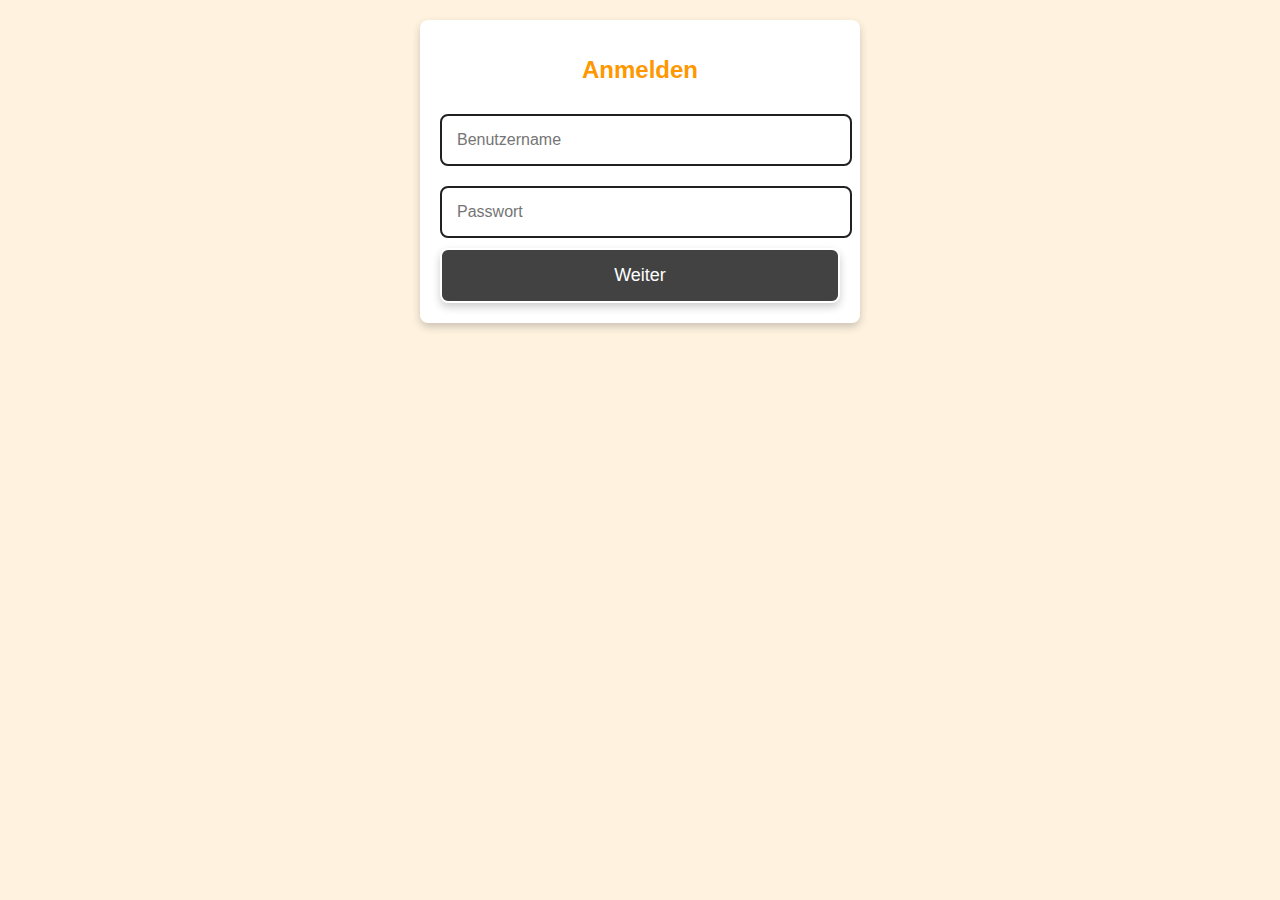
<file: index.html>
<!DOCTYPE html>
<html lang="de">
<head>
    <meta charset="UTF-8">
    <meta name="viewport" content="width=device-width, initial-scale=1.0">
    <title>Anmelden</title>
    <link rel="stylesheet" href="index.css">
</head>
<body>
    <div class="container">
        <h1>Anmelden</h1>
        <form id="loginForm">
            <input type="text" id="username" placeholder="Benutzername" required>
            <input type="password" id="password" placeholder="Passwort" required>
            <button type="submit">Weiter</button>
        </form>
    </div>
    <script src="index.js"></script>
</body>
</html>
</file>
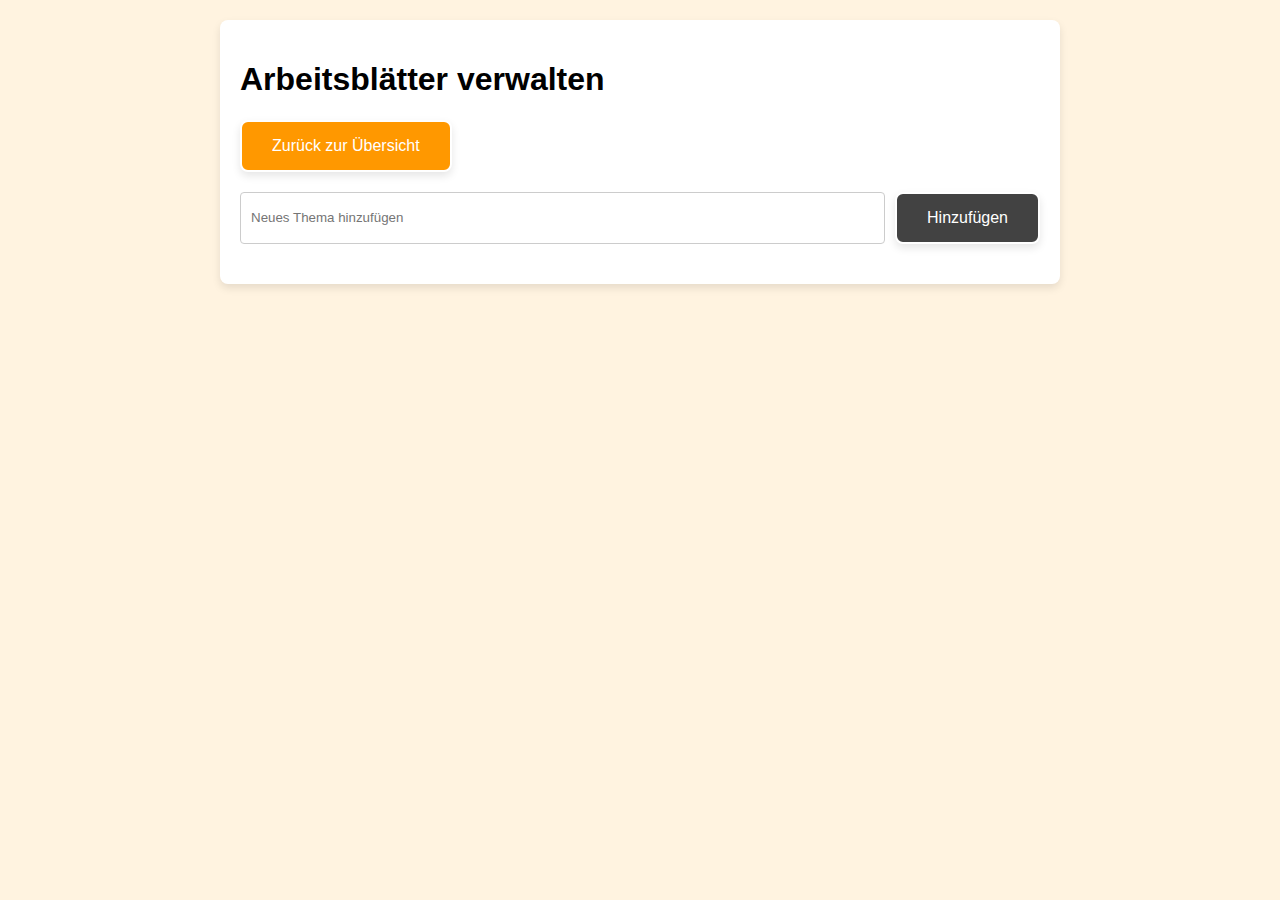
<file: ArbeitsblaetterBN1.html>
<!DOCTYPE html>
<html lang="de">
<head>
    <meta charset="UTF-8">
    <meta name="viewport" content="width=device-width, initial-scale=1.0">
    <title>Arbeitsblätter verwalten</title>
    <link rel="stylesheet" href="ArbeitsblaetterBN1.css">
</head>
<body>
    <div class="container">
        <h1>Arbeitsblätter verwalten</h1>
        <button id="back-button">Zurück zur Übersicht</button>
        <form id="topic-form">
            <input type="text" id="topic-input" placeholder="Neues Thema hinzufügen" required>
            <button type="submit">Hinzufügen</button>
        </form>
        <ul id="topic-list"></ul>
    </div>
    <script src="ArbeitsblaetterBN1.js"></script>
</body>
</html>
</file>
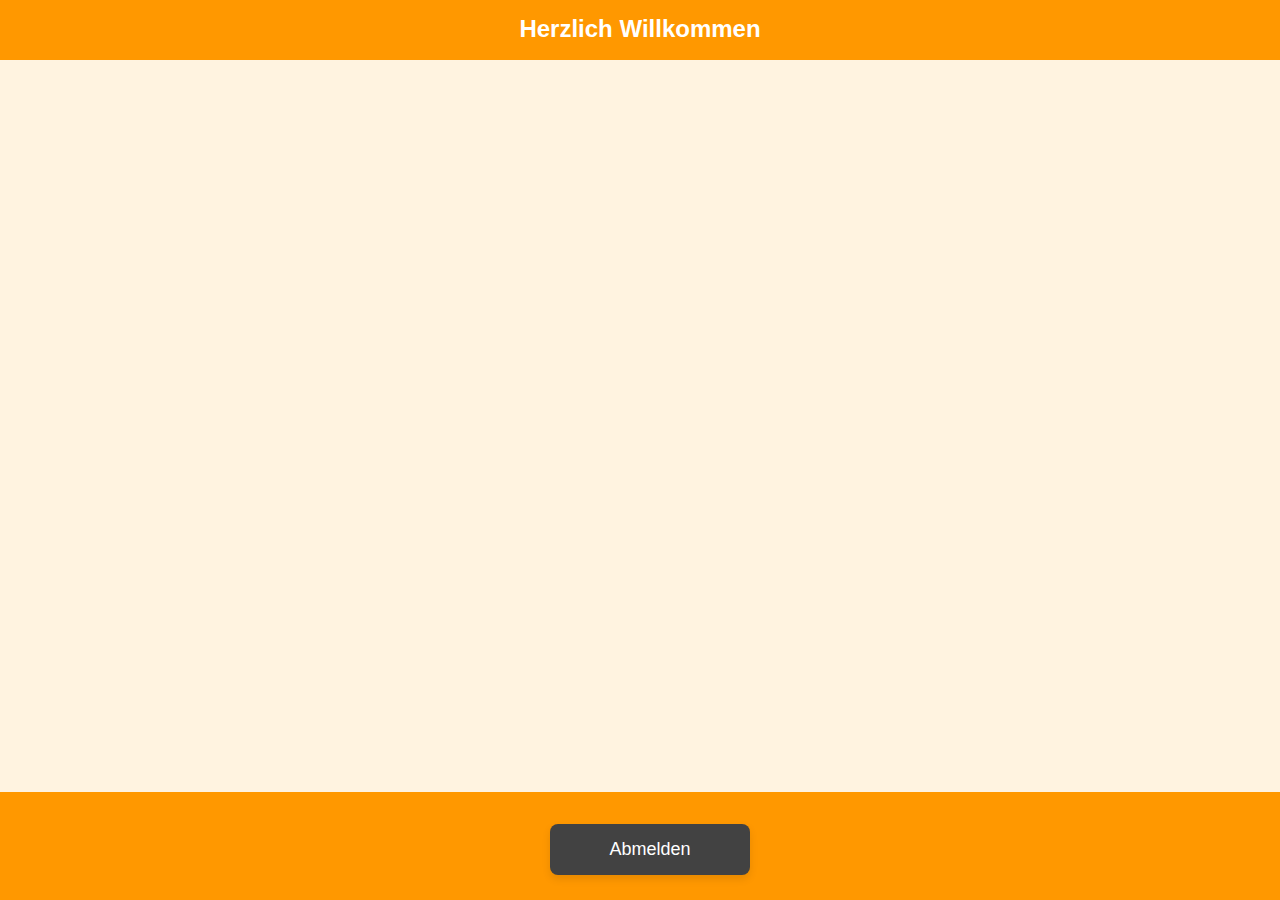
<file: DashboardBN1.html>
<!DOCTYPE html>
<html lang="de">

<head>
    <meta charset="UTF-8">
    <meta name="viewport" content="width=device-width, initial-scale=1.0">
    <title>Dashboard</title>
    <link rel="stylesheet" href="DashboardBN1.css">
</head>

<body>
    <div class="container">
        <header>
            <h1>Herzlich Willkommen</h1>
        </header>
        <main>
            <div class="button-container">
                <button id="noteneintragen">Noten eintragen</button>
                <button id="arbeitsblaetter">Arbeitsblätter</button>
                <button id="terminkalender">Terminkalender</button>
                <button id="ha-hinzufuegen">HA hinzufügen</button>
                <!-- ID geändert -->
            </div>
        </main>
        <footer>
            <button id="logout">Abmelden</button>
        </footer>
    </div>
    <script src="DashboardBN1.js"></script>
</body>

</html>
</file>
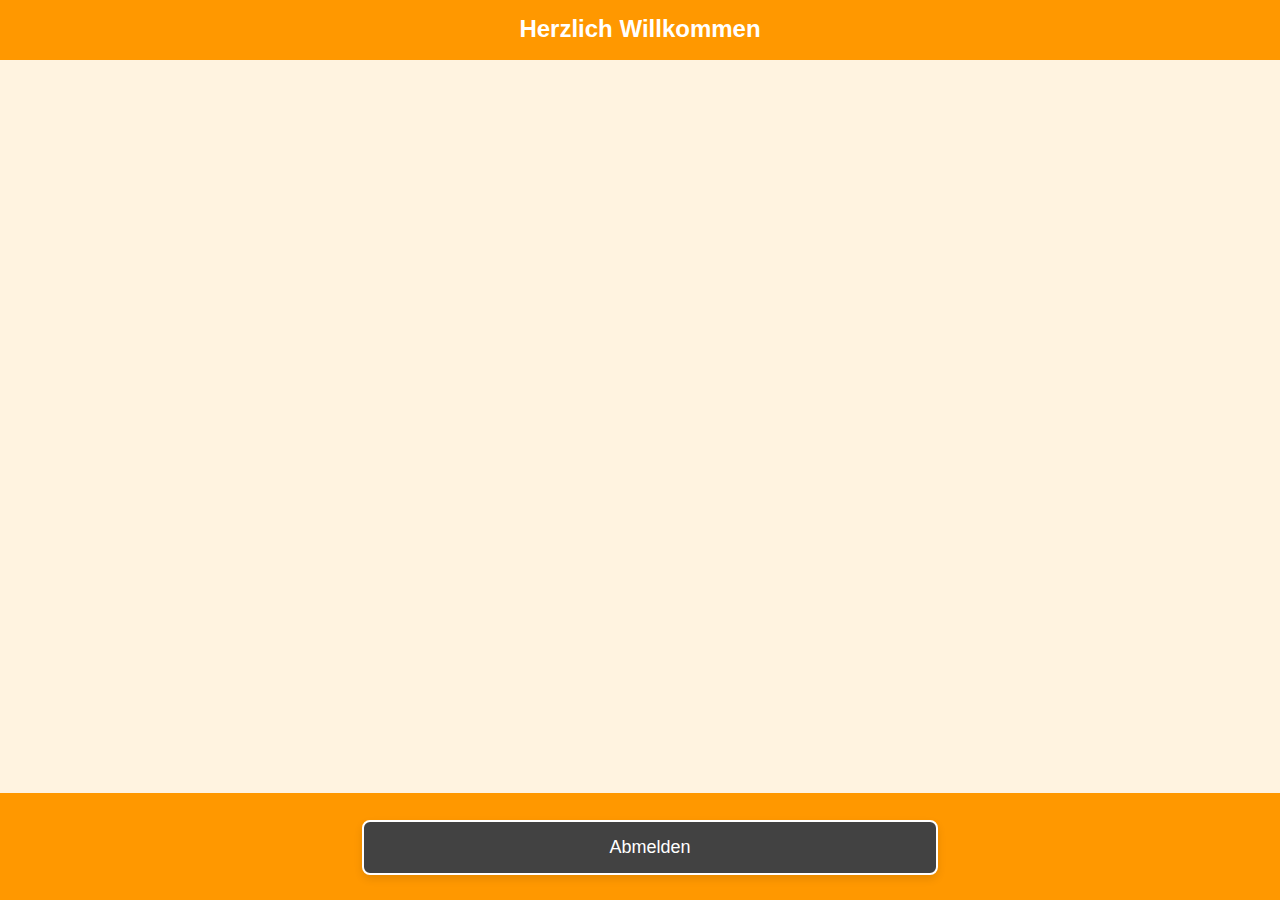
<file: DashboardBN2.html>
<!DOCTYPE html>
<html lang="de">
<head>
    <meta charset="UTF-8">
    <meta name="viewport" content="width=device-width, initial-scale=1.0">
    <title>Dashboard</title>
    <link rel="stylesheet" href="DashboardBN2.css">
</head>
<body>
    <div class="container">
        <header>
            <h1>Herzlich Willkommen</h1>
        </header>
        <main>
            <div class="button-container">
                <button id="noteneintragen">Noten eintragen</button>
                <button id="uebungsblaetter">Übungsblätter</button>
                <button id="ha-hinzufuegen">HA hinzufügen</button>
                <button id="terminkalender">Terminkalender</button>
            </div>
        </main>
        <footer>
            <button id="logout">Abmelden</button>
        </footer>
    </div>
    <script src="DashboardBN2.js"></script>
</body>
</html>
</file>
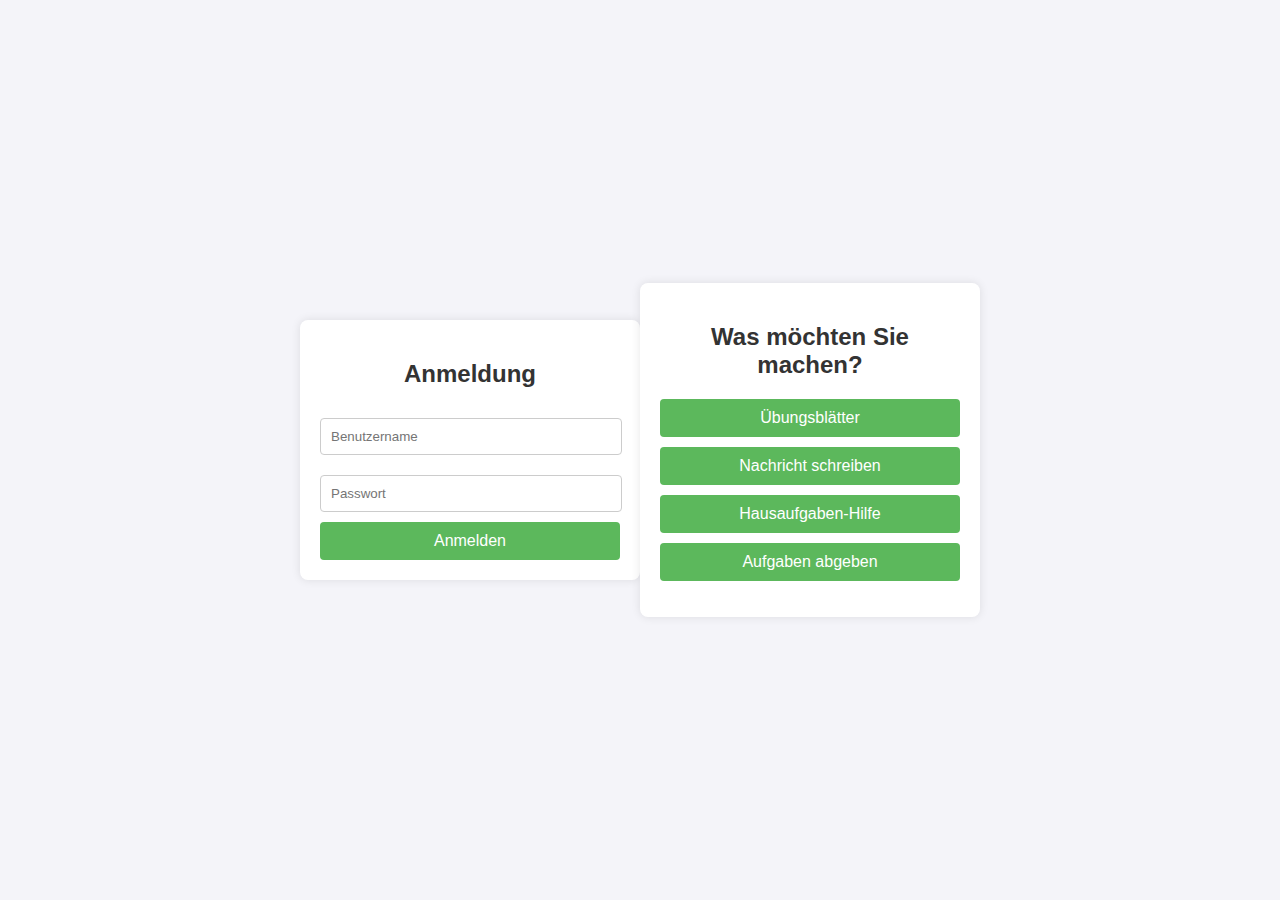
<file: Grundlagen App.html>
<!DOCTYPE html>
<html lang="de">
<head>
    <meta charset="UTF-8">
    <title>Anmeldung</title>
    <style>
        body {
            font-family: Arial, sans-serif;
            display: flex;
            justify-content: center;
            align-items: center;
            height: 100vh;
            margin: 0;
            background-color: #f4f4f9;
        }
        .login-container {
            background-color: #ffffff;
            padding: 20px;
            border-radius: 8px;
            box-shadow: 0 0 10px rgba(0,0,0,0.1);
            width: 300px;
            text-align: center;
        }
        .login-container h2 {
            margin-bottom: 20px;
            color: #333;
        }
        .login-container input[type="text"],
        .login-container input[type="password"] {
            width: calc(100% - 20px);
            padding: 10px;
            margin: 10px 0;
            border: 1px solid #ccc;
            border-radius: 4px;
        }
        .login-container input[type="submit"] {
            width: 100%;
            padding: 10px;
            border: none;
            border-radius: 4px;
            background-color: #5cb85c;
            color: white;
            font-size: 16px;
            cursor: pointer;
        }
        .login-container input[type="submit"]:hover {
            background-color: #4cae4c;
        }
    </style>
</head>
<body>
    <div class="login-container">
        <h2>Anmeldung</h2>
        <form action="/login" method="post">
            <input type="text" name="username" placeholder="Benutzername" required>
            <input type="password" name="password" placeholder="Passwort" required>
            <input type="submit" value="Anmelden">
        </form>
    </div>
</body>
</html>

<!DOCTYPE html>
<html lang="de">
<head>
    <meta charset="UTF-8">
    <title>Dashboard</title>
    <style>
        body {
            font-family: Arial, sans-serif;
            display: flex;
            justify-content: center;
            align-items: center;
            height: 100vh;
            margin: 0;
            background-color: #f4f4f9;
        }
        .dashboard-container {
            background-color: #ffffff;
            padding: 20px;
            border-radius: 8px;
            box-shadow: 0 0 10px rgba(0,0,0,0.1);
            width: 300px;
            text-align: center;
        }
        .dashboard-container h2 {
            margin-bottom: 20px;
            color: #333;
        }
        .dashboard-container ul {
            list-style: none;
            padding: 0;
        }
        .dashboard-container ul li {
            margin: 10px 0;
        }
        .dashboard-container ul li a {
            display: block;
            padding: 10px;
            background-color: #5cb85c;
            color: white;
            text-decoration: none;
            border-radius: 4px;
            transition: background-color 0.3s;
        }
        .dashboard-container ul li a:hover {
            background-color: #4cae4c;
        }
    </style>
</head>
<body>
    <div class="dashboard-container">
        <h2>Was möchten Sie machen?</h2>
        <ul>
            <li><a href="#">Übungsblätter</a></li>
            <li><a href="#">Nachricht schreiben</a></li>
            <li><a href="#">Hausaufgaben-Hilfe</a></li>
            <li><a href="#">Aufgaben abgeben</a></li>
        </ul>
    </div>
</body>
</html>
</file>
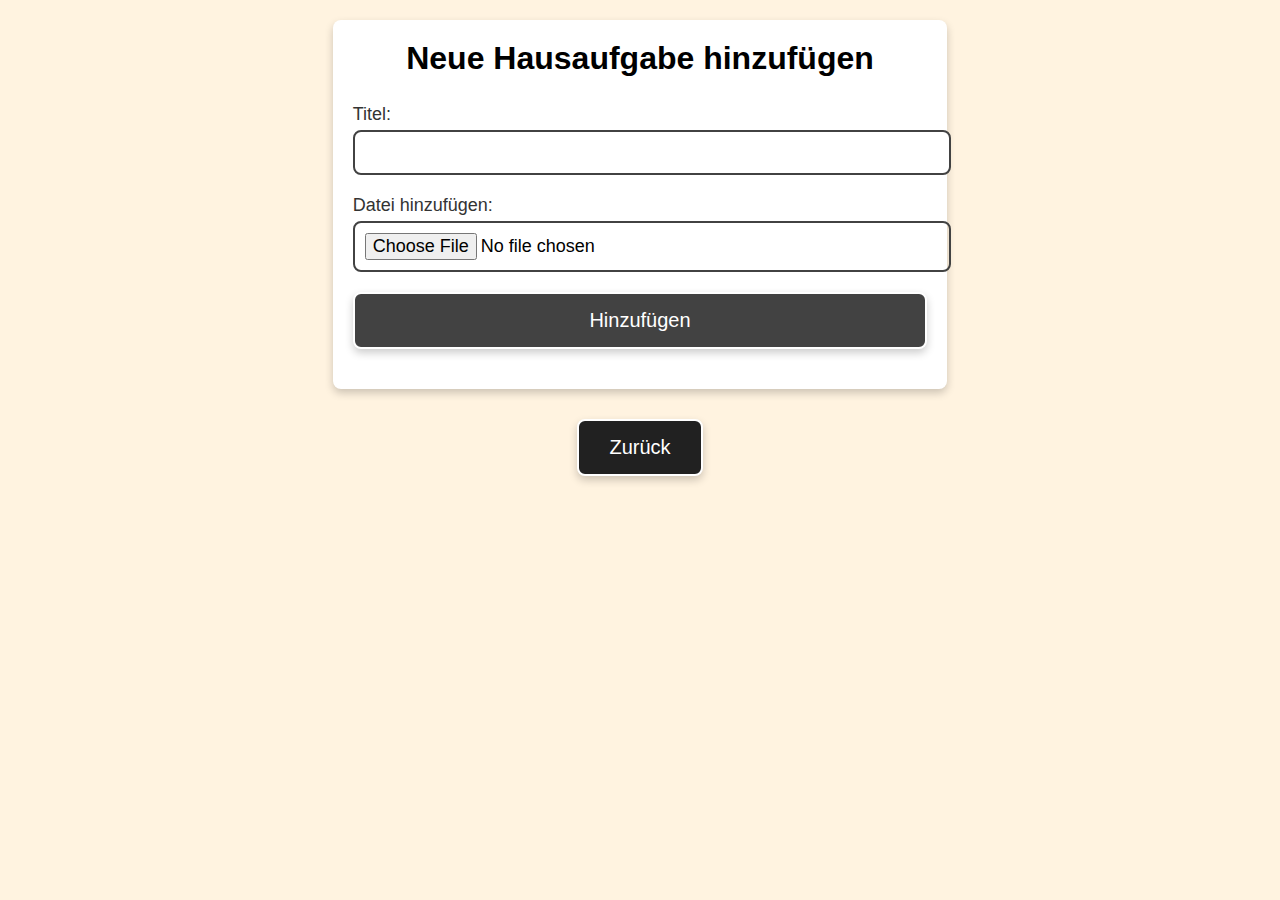
<file: HA-hinzufügenBN1.html>
<!DOCTYPE html>
<html lang="de">

<head>
    <meta charset="UTF-8">
    <meta name="viewport" content="width=device-width, initial-scale=1.0">
    <title>Hausaufgaben hinzufügen</title>
    <link rel="stylesheet" href="HA-hinzufügenBN1.css">
</head>

<body>
    <div class="header-container">
        <header>
          
        </header>
    </div>
    <main>
        <section class="content">
            <div class="add-form">
                <h2>Neue Hausaufgabe hinzufügen</h2>
                <form id="homeworkForm">
                    <label for="homeworkTitle">Titel:</label>
                    <input type="text" id="homeworkTitle" name="homeworkTitle" required>
                    <label for="homeworkFile">Datei hinzufügen:</label>
                    <input type="file" id="homeworkFile" name="homeworkFile" required>
                    <button type="submit">Hinzufügen</button>
                </form>
                <div id="homeworkList">
                    <!-- Hier werden die hinzugefügten Hausaufgaben angezeigt -->
                </div>
            </div>
        </section>
        <section class="button-container">
            <button id="backButton">Zurück</button>
        </section>
    </main>
    <script src="HA-hinzufügenBN1.js"></script>
</body>

</html>
</file>
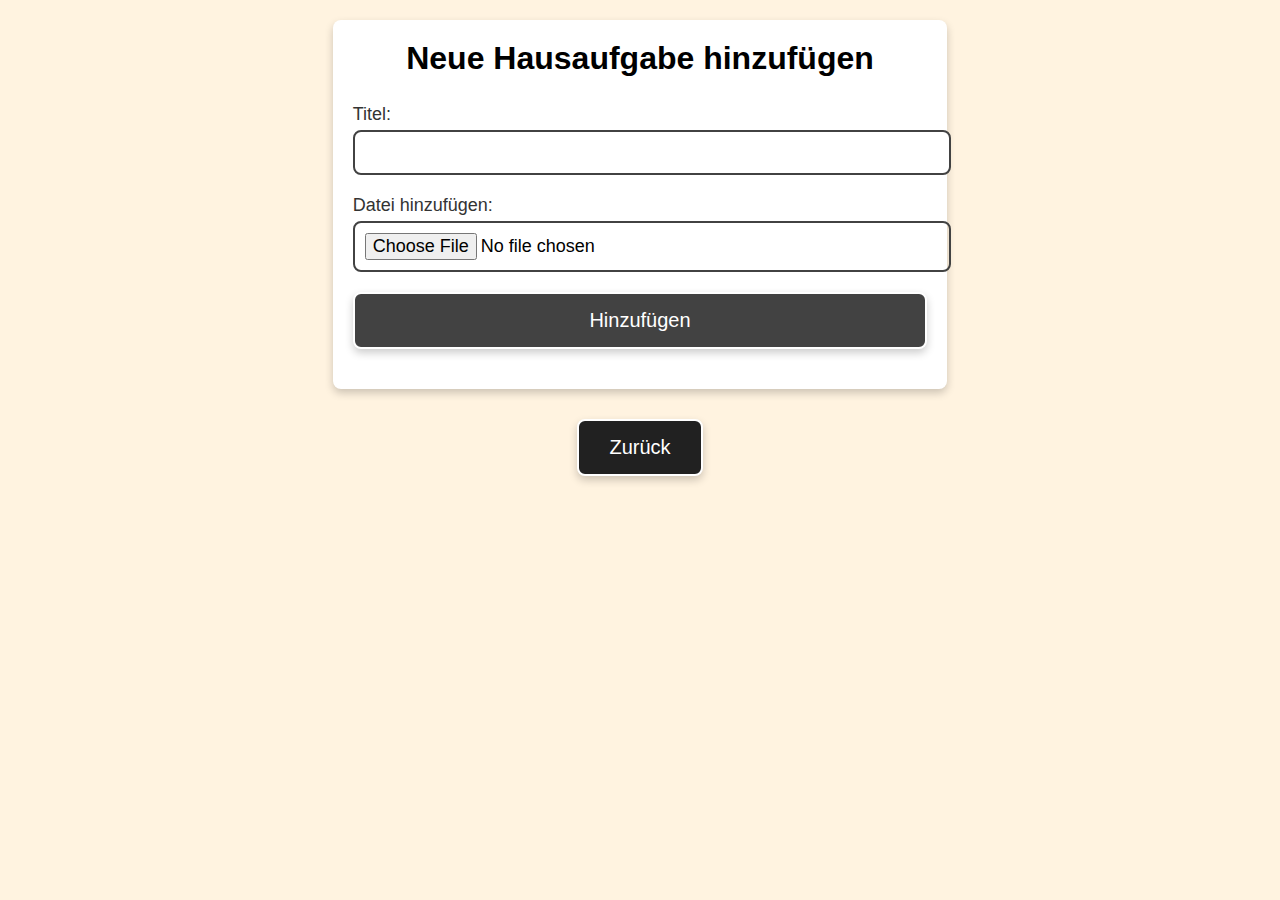
<file: HA-hinzufügenBN1.html>
<!DOCTYPE html>
<html lang="de">

<head>
    <meta charset="UTF-8">
    <meta name="viewport" content="width=device-width, initial-scale=1.0">
    <title>Hausaufgaben hinzufügen</title>
    <link rel="stylesheet" href="HA-hinzufügenBN1.css">
</head>

<body>
    <div class="header-container">
        <header>
            
        </header>
    </div>
    <main>
        <section class="content">
            <div class="add-form">
                <h2>Neue Hausaufgabe hinzufügen</h2>
                <form id="homeworkForm">
                    <label for="homeworkTitle">Titel:</label>
                    <input type="text" id="homeworkTitle" name="homeworkTitle" required>
                    <label for="homeworkFile">Datei hinzufügen:</label>
                    <input type="file" id="homeworkFile" name="homeworkFile">
                    <button type="submit">Hinzufügen</button>
                </form>
                <div id="homeworkList">
                    <!-- Hier werden die hinzugefügten Hausaufgaben angezeigt -->
                </div>
            </div>
        </section>
        <section class="button-container">
            <button id="backButton">Zurück</button>
        </section>
    </main>
    <script src="HA-hinzufügenBN1.js"></script>
</body>

</html>
</file>
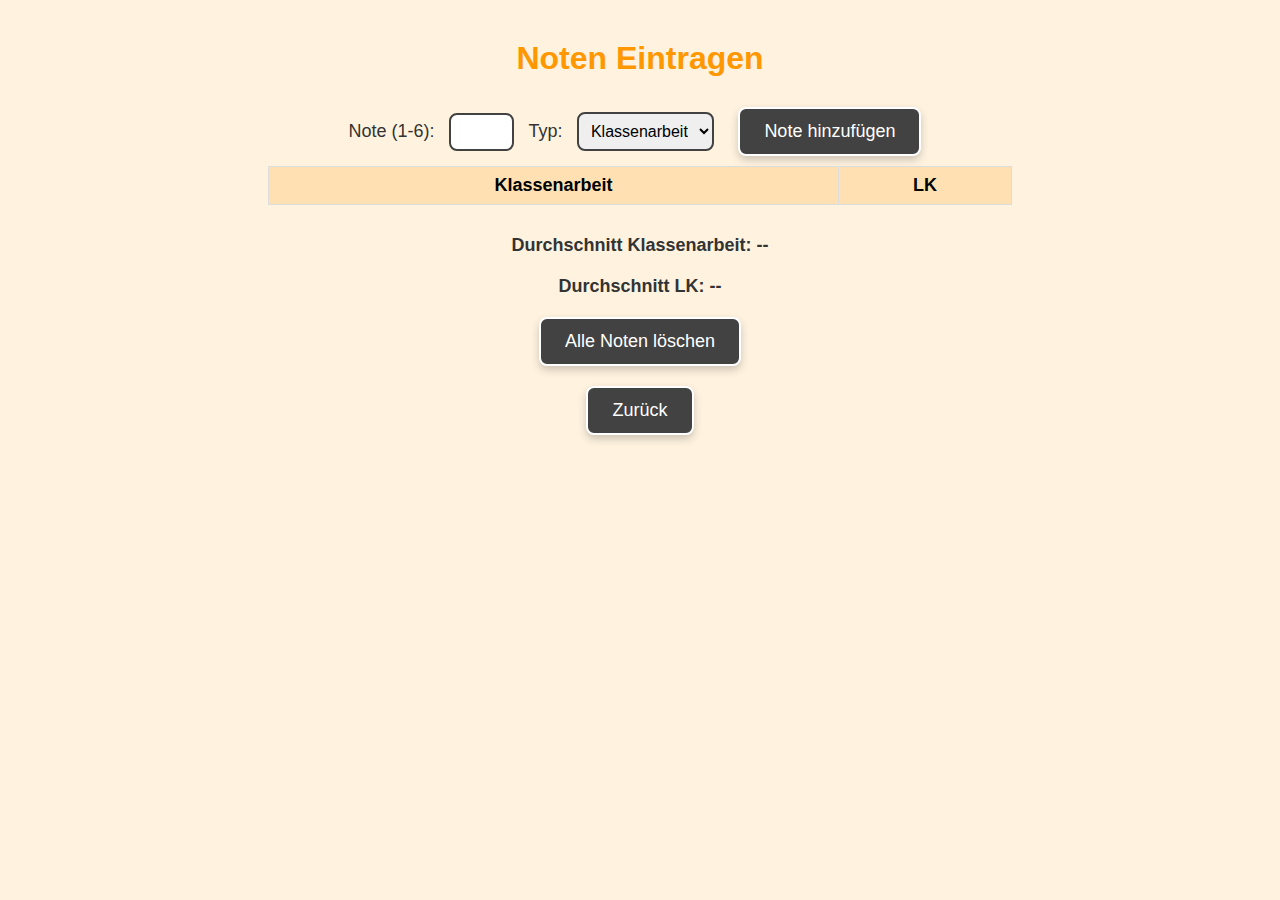
<file: NoteneintragenBN1.html>
<!DOCTYPE html>
<html lang="de">
<head>
    <meta charset="UTF-8">
    <meta name="viewport" content="width=device-width, initial-scale=1.0">
    <link rel="stylesheet" href="NoteneintragenBN1.css">
    <title>Noten Eintragen</title>
</head>
<body>
    <h1>Noten Eintragen</h1>
    <div>
        <label for="noteValue">Note (1-6):</label>
        <input type="number" id="noteValue" min="1" max="6">
        <label for="noteType">Typ:</label>
        <select id="noteType">
            <option value="Klassenarbeit">Klassenarbeit</option>
            <option value="LK">LK</option>
        </select>
        <button id="saveNoteButton">Note hinzufügen</button>
    </div>
    <table id="notesTable">
        <thead>
            <tr>
                <th>Klassenarbeit</th>
                <th>LK</th>
            </tr>
        </thead>
        <tbody id="notesTableBody"></tbody>
    </table>
    <p id="averageKlassenarbeit">Durchschnitt Klassenarbeit: --</p>
    <p id="averageLK">Durchschnitt LK: --</p>
    <button id="clearNotesButton">Alle Noten löschen</button>
    <button id="backButton">Zurück</button>
    <script src="NoteneintragenBN1.js"></script>
</body>
</html>
</file>
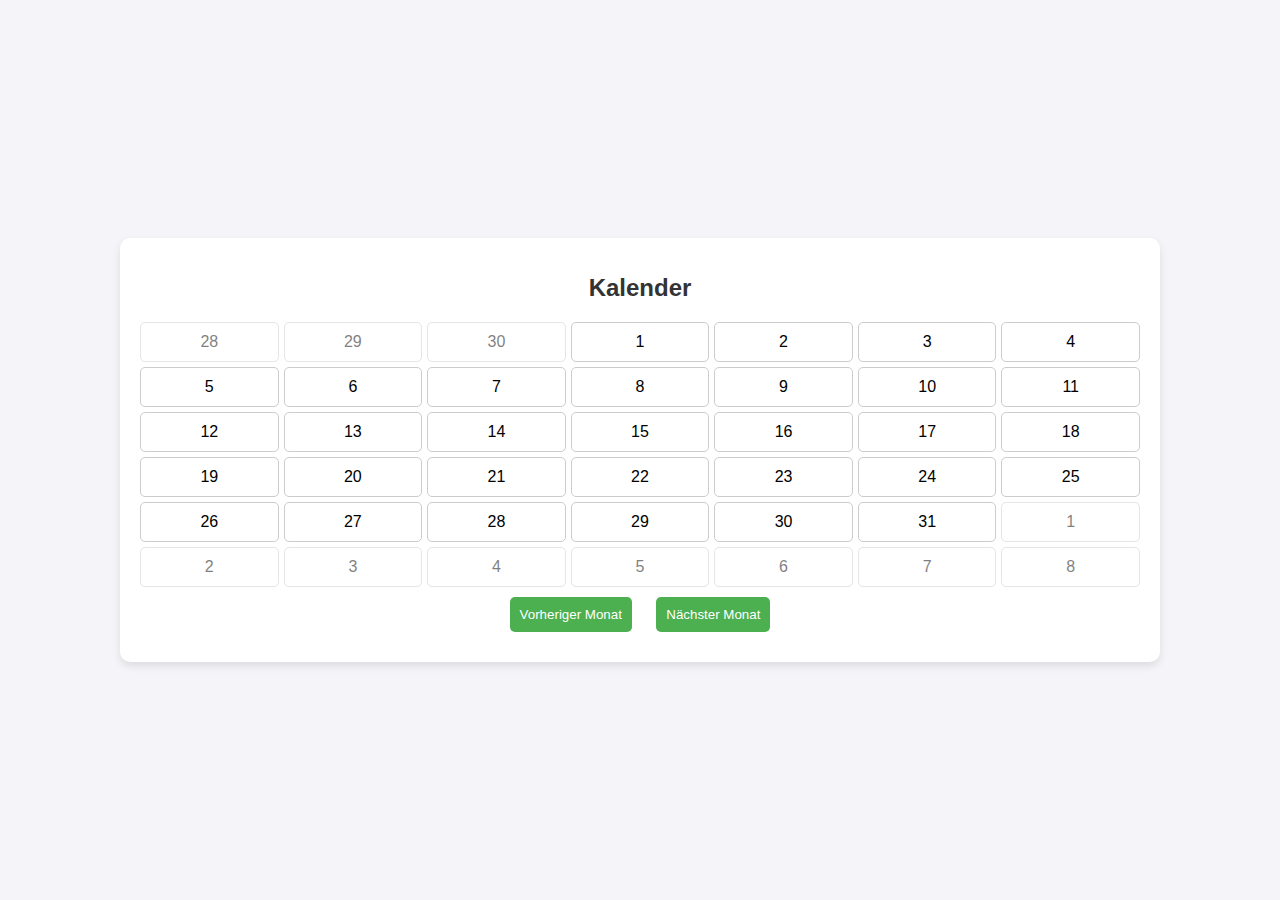
<file: Termin.html>
<!DOCTYPE html>
<html lang="de">
<head>
    <meta charset="UTF-8">
    <meta name="viewport" content="width=device-width, initial-scale=1.0">
    <title>Kalender</title>
    <link rel="stylesheet" href="Termin.css">
</head>
<body>
    <div class="calendar-container">
        <h1>Kalender</h1>
        <div id="calendar"></div>
        <button id="prevMonth">Vorheriger Monat</button>
        <button id="nextMonth">Nächster Monat</button>
    </div>

    <!-- Modal for adding/editing events -->
    <div id="eventModal" class="modal">
        <div class="modal-content">
            <span class="close">&times;</span>
            <h2>Termin hinzufügen/bearbeiten</h2>
            <form id="eventForm">
                <label for="eventDate">Datum:</label>
                <input type="text" id="eventDate" readonly>
                <label for="eventStartTime">Beginn:</label>
                <input type="time" id="eventStartTime" required>
                <label for="eventEndTime">Ende:</label>
                <input type="time" id="eventEndTime" required>
                <label for="eventDescription">Beschreibung:</label>
                <textarea id="eventDescription" required></textarea>
                <button type="submit">Speichern</button>
            </form>
            <button id="deleteEvent">Termin löschen</button>
        </div>
    </div>

    <script src="Termin.js"></script>
</body>
</html>
</file>
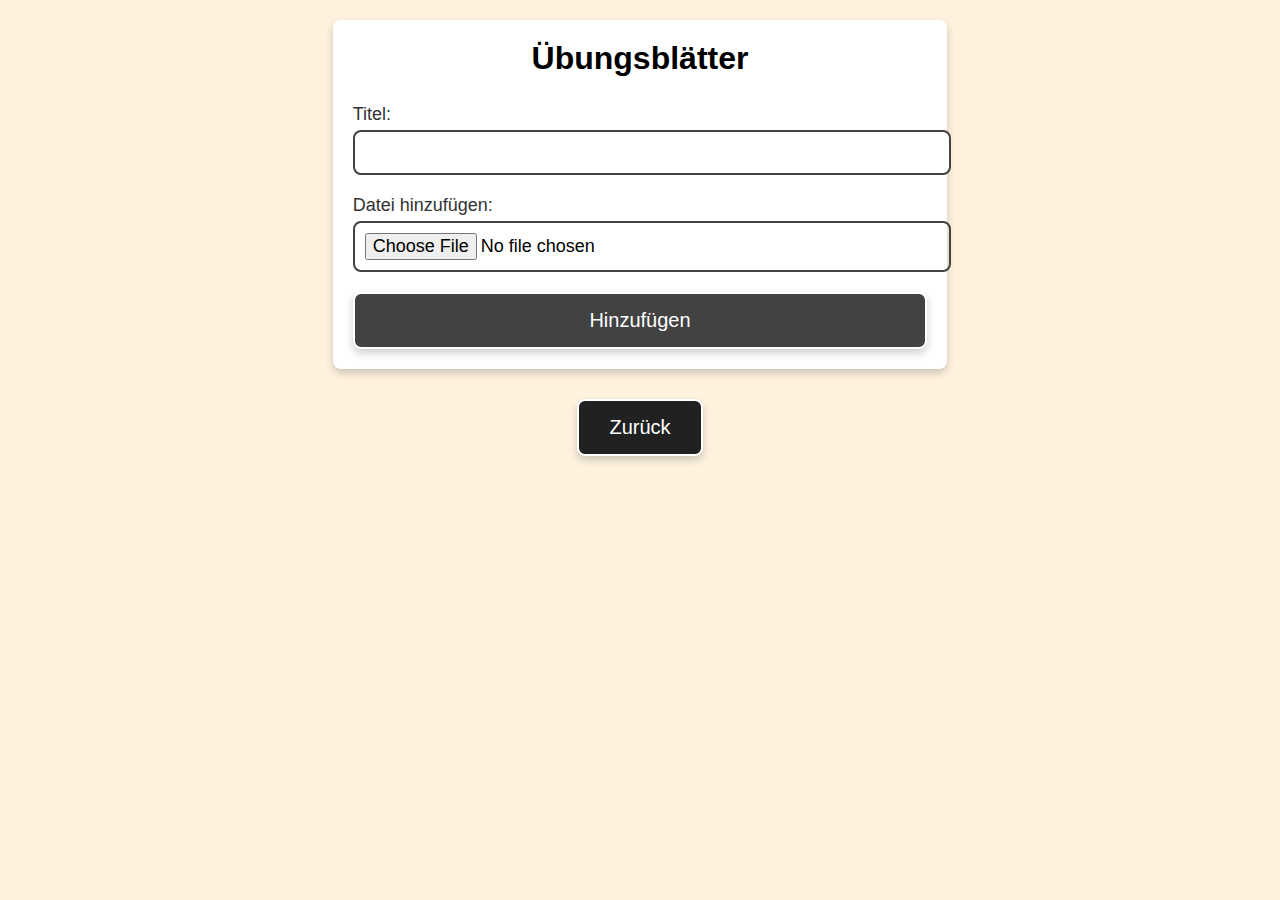
<file: ÜbungsblätterBN1.html>
<!DOCTYPE html>
<html lang="de">

<head>
    <meta charset="UTF-8">
    <meta name="viewport" content="width=device-width, initial-scale=1.0">
    <title>Übungsblätter</title>
    <link rel="stylesheet" href="ÜbungsblätterBN1.css">
</head>

<body>
    <div class="header-container">
        <header>
          
        </header>
    </div>
    <main>
        <section class="content">
            <div class="add-form">
                <h2>Übungsblätter</h2>
                <form id="exerciseForm">
                    <label for="exerciseTitle">Titel:</label>
                    <input type="text" id="exerciseTitle" name="exerciseTitle" required>
                    <label for="exerciseFile">Datei hinzufügen:</label>
                    <input type="file" id="exerciseFile" name="exerciseFile">
                    <button type="submit">Hinzufügen</button>
                </form>
                <div id="exerciseList">
                    <!-- Hier werden die hinzugefügten Übungsblätter angezeigt -->
                </div>
            </div>
        </section>
        <section class="button-container">
            <button id="backButton">Zurück</button>
        </section>
    </main>
    <script src="ÜbungsblätterBN1.js"></script>
</body>

</html>
</file>
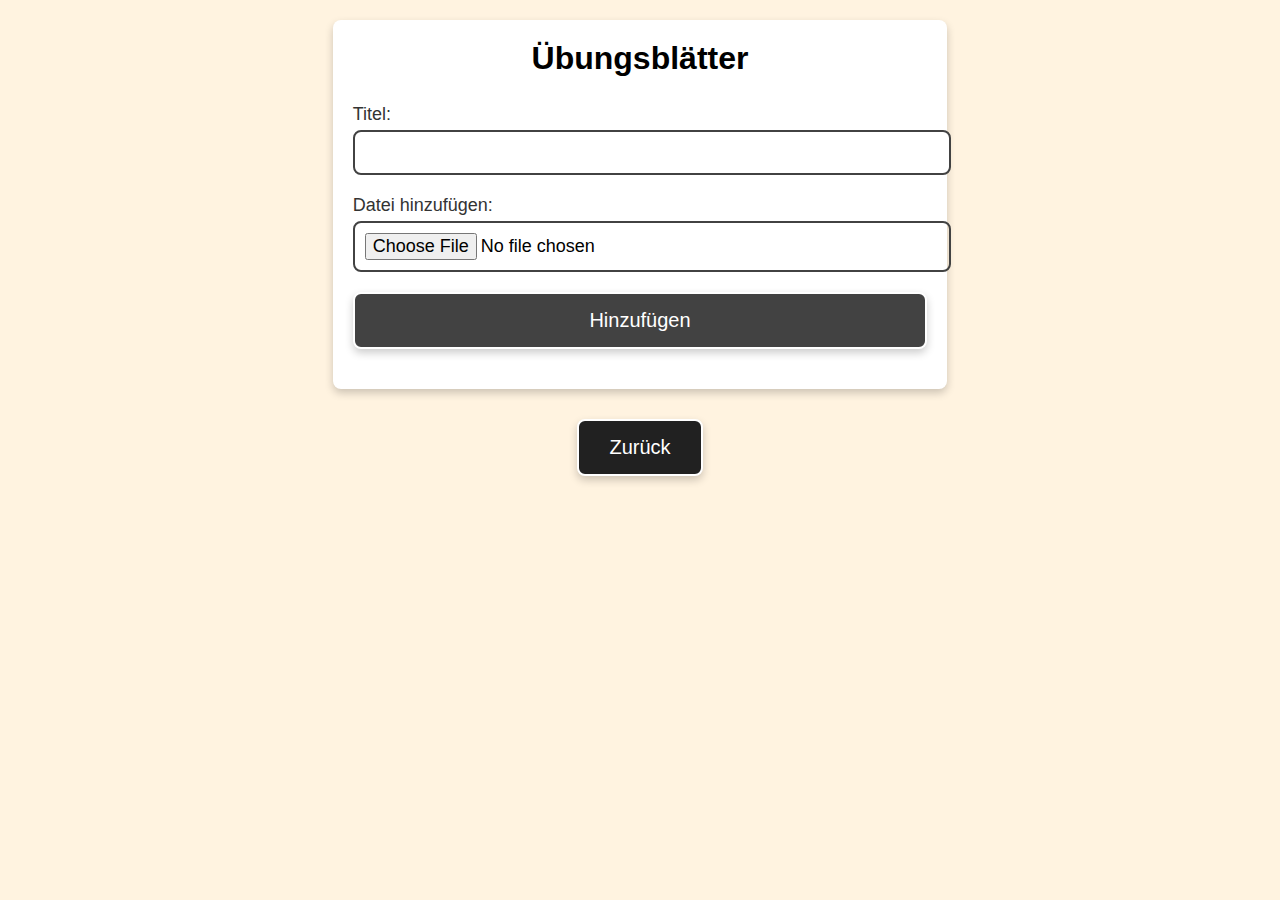
<file: ÜbungsblätterBN1.html>
<!DOCTYPE html>
<html lang="de">

<head>
    <meta charset="UTF-8">
    <meta name="viewport" content="width=device-width, initial-scale=1.0">
    <title>Übungsblätter</title>
    <link rel="stylesheet" href="ÜbungsblätterBN1.css">
</head>

<body>
    <div class="header-container">
        <header>
            
        </header>
    </div>
    <main>
        <section class="content">
            <div class="add-form">
                <h2>Übungsblätter</h2>
                <form id="homeworkForm">
                    <label for="homeworkTitle">Titel:</label>
                    <input type="text" id="homeworkTitle" name="homeworkTitle" required>
                    <label for="homeworkFile">Datei hinzufügen:</label>
                    <input type="file" id="homeworkFile" name="homeworkFile">
                    <button type="submit">Hinzufügen</button>
                </form>
                <div id="homeworkList">
                    <!-- Hier werden die hinzugefügten Hausaufgaben angezeigt -->
                </div>
            </div>
        </section>
        <section class="button-container">
            <button id="backButton">Zurück</button>
        </section>
    </main>
    <script src="ÜbungsblätterBN1.js"></script>
</body>

</html>
</file>
<file: index.css>
body {
    font-family: Arial, sans-serif;
    background-color: #fff3e0;
    /* Gleiche Hintergrundfarbe wie Dashboard */
    margin: 0;
    padding: 20px;
}

.container {
    max-width: 400px;
    margin: auto;
    padding: 20px;
    background-color: #fff;
    border-radius: 8px;
    box-shadow: 0 4px 8px rgba(0, 0, 0, 0.2);
    /* Schatten angepasst */
    text-align: center;
}

h1 {
    font-size: 24px;
    margin-bottom: 20px;
    color: #FF9800;
    /* Gleiche Farbe wie Header auf Dashboard */
}

input {
    width: calc(100% - 22px);
    padding: 15px;
    /* Größere Polsterung für Konsistenz */
    margin: 10px 0;
    border: 2px solid #212121;
    /* Rahmen wie bei den Buttons */
    border-radius: 8px;
    /* Abgerundete Ecken für Konsistenz */
    font-size: 16px;
    transition: border-color 0.3s ease;
    /* Sanfter Übergang bei Fokus */
}

input:focus {
    border-color: #212121;
    /* Gleiche Farbe wie Header auf Dashboard */
    outline: none;
}

button {
    width: 100%;
    padding: 15px;
    border: 2px solid white;
    /* Rahmen wie bei Buttons */
    border-radius: 8px;
    /* Abgerundete Ecken */
    font-size: 18px;
    cursor: pointer;
    background-color: #424242;
    /* Gleiche Farbe wie auf Dashboard */
    color: #fff;
    box-shadow: 0 4px 8px rgba(0, 0, 0, 0.2);
    /* Schatten wie bei Buttons */
    transition: background-color 0.3s ease, box-shadow 0.3s ease, transform 0.3s ease;
}

button:hover {
    background-color: #212121;
    /* Dunkleres Blau beim Hover */
    box-shadow: 0 6px 12px rgba(0, 0, 0, 0.3);
    /* Intensiveren Schatten beim Hover */
}

button:active {
    transform: scale(0.98);
    /* Knopf-Animation beim Klicken */
}
</file>
<file: ArbeitsblaetterBN1.css>
body {
    font-family: Arial, sans-serif;
    margin: 0;
    padding: 0;
    background-color: #fff3e0; /* Hellgrauer Hintergrund */
}

header {
    background-color: #FF9800; /* Orange für den Header */
    color: white;
    padding: 15px;
    text-align: center;
    border-bottom: 2px solid #FF9800;
}

header h1 {
    margin: 0;
    font-size: 24px;
}

.container {
    max-width: 800px;
    margin: 20px auto;
    padding: 20px;
    background: #fff;
    border-radius: 8px;
    box-shadow: 0 4px 8px rgba(0, 0, 0, 0.1); /* Leichter Schatten */
}

form {
    display: flex;
    gap: 10px;
    margin-bottom: 20px;
}

input[type="text"] {
    flex: 1;
    padding: 10px;
    border: 1px solid #ccc;
    border-radius: 4px;
}

button {
    background-color: #424242; /* Noch dunkleres Grau */
    color: white;
    border: 2px solid white;
    padding: 15px 30px;
    cursor: pointer;
    font-size: 16px;
    border-radius: 8px; /* Abgerundete Ecken */
    transition: background-color 0.3s ease, transform 0.3s ease, box-shadow 0.3s ease;
    box-shadow: 0 4px 8px rgba(0, 0, 0, 0.1); /* Leichter Schatten */
}

button:hover {
    background-color: #212121; /* Noch dunkleres Grau beim Hover */
    transform: scale(1.05);
    box-shadow: 0 6px 12px rgba(0, 0, 0, 0.2); /* Intensiveren Schatten beim Hover */
}

button:active {
    transform: scale(0.95);
}

#back-button {
    background-color: #FF9800; /* Orange für den Zurück-Button */
    color: white;
    margin-bottom: 20px;
    width: auto; /* Breite automatisch */
}

#back-button:hover {
    background-color: #e68900; /* Etwas helleres Orange beim Hover */
}

#back-button:active {
    transform: scale(0.95);
}

ul {
    list-style: none;
    padding: 0;
    margin: 0;
}

li {
    position: relative;
    padding: 10px;
    border-bottom: 1px solid #ddd;
    background: #f9f9f9;
    border-radius: 8px; /* Abgerundete Ecken */
    margin-bottom: 10px;
    transition: background 0.3s;
}

li:hover {
    background-color: #ffe0b2; /* Leicht orange beim Hover */
}

li.selected {
    background-color: #ffe0b2; /* Leicht orange für das ausgewählte Thema */
}

li:hover .actions {
    display: flex;
}

.actions {
    display: none;
    position: absolute;
    top: 10px;
    right: 10px;
    gap: 10px;
}

.actions button {
    padding: 5px 10px;
    border: 1px solid #FF9800; /* Orange für den Rahmen */
    background-color: #fff;
    color: #FF9800;
    cursor: pointer;
    font-size: 14px;
    border-radius: 4px;
    transition: all 0.2s ease;
}

.actions button:hover {
    background-color: #FF9800;
    color: #fff;
}

.actions button:active {
    transform: scale(0.95);
}

.file-input {
    margin-top: 10px;
}

.file-list {
    margin-top: 10px;
}

.file-item {
    position: relative;
    padding: 5px;
    margin-bottom: 5px;
    border: 1px solid #ddd;
    border-radius: 4px;
    background: #f9f9f9;
    transition: background 0.3s;
}

.file-item:hover {
    background-color: #ffe0b2; /* Leicht orange beim Hover */
}

.file-item:hover .file-actions {
    display: flex;
}

.file-actions {
    display: none;
    position: absolute;
    top: 5px;
    right: 5px;
    gap: 5px;
}

.file-actions button {
    padding: 5px 10px;
    border: 1px solid #FF9800; /* Orange für den Rahmen */
    background-color: #fff;
    color: #FF9800;
    cursor: pointer;
    font-size: 12px;
    border-radius: 4px;
    transition: all 0.2s ease;
}

.file-actions button:hover {
    background-color: #FF9800;
    color: #fff;
}

.file-actions button:active {
    transform: scale(0.95);
}

/* Animationsstile hinzufügen */
.button-container button {
    opacity: 0;
    transform: translateY(20px) scale(0.95);
    transition: opacity 0.6s ease-out, transform 0.6s ease-out;
}

@keyframes fadeInUp {
    from {
        opacity: 0;
        transform: translateY(20px) scale(0.95);
    }
    to {
        opacity: 1;
        transform: translateY(0) scale(1);
    }
}

.button-container button {
    animation: fadeInUp 0.6s ease-out forwards;
}

#noteneintragen {
    animation-delay: 0.1s;
}

#terminkalender {
    animation-delay: 0.3s;
}
</file>
<file: DashboardBN1.css>
body {
    font-family: Arial, sans-serif;
    margin: 0;
    padding: 0;
    background-color: #fff3e0;
    /* Hellgrauer Hintergrund */
}

header {
    background-color: #FF9800;
    /* Orange für den Header */
    color: white;
    padding: 15px;
    text-align: center;
    border-bottom: 2px solid #FF9800;
}

header h1 {
    margin: 0;
    font-size: 24px;
}

main {
    display: flex;
    justify-content: center;
    align-items: center;
    height: calc(100vh - 100px);
    padding: 20px;
}

.button-container {
    display: flex;
    flex-wrap: wrap;
    justify-content: center;
    gap: 20px;
    width: 100%;
    max-width: 800px;
}

button {
    background-color: #424242;
    /* Noch dunkleres Grau */
    color: white;
    border: 2px solid white;
    padding: 15px 30px;
    margin: 15px 0;
    cursor: pointer;
    font-size: 18px;
    border-radius: 8px;
    /* Abgerundete Ecken */
    width: 45%;
    text-align: center;
    box-shadow: 0 4px 8px rgba(0, 0, 0, 0.1);
    /* Leichter Schatten */
    transition: background-color 0.3s ease, transform 0.3s ease, box-shadow 0.3s ease;
}

button:hover {
    background-color: #212121;
    /* Noch dunkleres Grau beim Hover */
    transform: scale(1.05);
    box-shadow: 0 6px 12px rgba(0, 0, 0, 0.2);
    /* Intensiveren Schatten beim Hover */
}

footer {
    background-color: #FF9800;
    /* Orange für den Footer */
    color: white;
    padding: 10px;
    text-align: center;
    border-top: 2px solid #FF9800;
    position: fixed;
    bottom: 0;
    width: 100%;
}

#logout {
    background-color: #424242;
    /* Noch dunkleres Grau für Logout-Button */
    color: white;
    border: none;
    /* Kein Rahmen */
    padding: 15px 30px;
    cursor: pointer;
    border-radius: 8px;
    /* Abgerundete Ecken */
    font-size: 18px;
    width: 200px;
    /* Festbreite für Konsistenz */
    box-shadow: 0 4px 8px rgba(0, 0, 0, 0.1);
    /* Leichter Schatten */
    transition: background-color 0.3s ease, transform 0.3s ease, box-shadow 0.3s ease;
    margin-top: 20px;
    /* Abstand vom oberen Inhalt */
}

#logout:hover {
    background-color: #212121;
    /* Noch dunkleres Grau beim Hover */
    transform: scale(1.05);
    box-shadow: 0 6px 12px rgba(0, 0, 0, 0.2);
    /* Intensiveren Schatten beim Hover */
}


/* Animationsstile hinzufügen */

.button-container button {
    opacity: 0;
    transform: translateY(20px) scale(0.95);
    transition: opacity 0.6s ease-out, transform 0.6s ease-out;
}

@keyframes fadeInUp {
    from {
        opacity: 0;
        transform: translateY(20px) scale(0.95);
    }
    to {
        opacity: 1;
        transform: translateY(0) scale(1);
    }
}

.button-container button {
    animation: fadeInUp 0.6s ease-out forwards;
}

#noteneintragen {
    animation-delay: 0.1s;
}

#terminkalender {
    animation-delay: 0.3s;
}
</file>
<file: DashboardBN2.css>
body {
    font-family: Arial, sans-serif;
    margin: 0;
    padding: 0;
    background-color: #fff3e0; /* Hellgrauer Hintergrund */
}

header {
    background-color: #FF9800; /* Orange für den Header */
    color: white;
    padding: 15px;
    text-align: center;
    border-bottom: 2px solid #FF9800;
}

header h1 {
    margin: 0;
    font-size: 24px;
}

main {
    display: flex;
    justify-content: center;
    align-items: center;
    height: calc(100vh - 100px);
    padding: 20px;
}

.button-container {
    display: flex;
    flex-wrap: wrap;
    justify-content: center;
    gap: 20px;
    width: 100%;
    max-width: 800px;
}

button {
    background-color: #424242; /* Noch dunkleres Grau */
    color: white;
    border: 2px solid white;
    padding: 15px 30px;
    margin: 15px 0;
    cursor: pointer;
    font-size: 18px;
    border-radius: 8px; /* Abgerundete Ecken */
    width: 45%;
    text-align: center;
    box-shadow: 0 4px 8px rgba(0, 0, 0, 0.1); /* Leichter Schatten */
    transition: background-color 0.3s ease, transform 0.3s ease, box-shadow 0.3s ease;
}

button:hover {
    background-color: #212121; /* Noch dunkleres Grau beim Hover */
    transform: scale(1.05);
    box-shadow: 0 6px 12px rgba(0, 0, 0, 0.2); /* Intensiveren Schatten beim Hover */
}

footer {
    background-color: #FF9800; /* Orange für den Footer */
    color: white;
    padding: 10px;
    text-align: center;
    border-top: 2px solid #FF9800;
    position: fixed;
    bottom: 0;
    width: 100%;
}

#logoutButton {
    background-color: #424242; /* Noch dunkleres Grau für Logout-Button */
    color: white;
    border: none; /* Kein Rahmen */
    padding: 15px 30px;
    cursor: pointer;
    border-radius: 8px; /* Abgerundete Ecken */
    font-size: 18px;
    width: 200px; /* Festbreite für Konsistenz */
    box-shadow: 0 4px 8px rgba(0, 0, 0, 0.1); /* Leichter Schatten */
    transition: background-color 0.3s ease, transform 0.3s ease, box-shadow 0.3s ease;
    margin-top: 20px; /* Abstand vom oberen Inhalt */
}

#logoutButton:hover {
    background-color: #212121; /* Noch dunkleres Grau beim Hover */
    transform: scale(1.05);
    box-shadow: 0 6px 12px rgba(0, 0, 0, 0.2); /* Intensiveren Schatten beim Hover */
}

/* Animationsstile hinzufügen */

.button-container button {
    opacity: 0;
    transform: translateY(20px) scale(0.95);
    transition: opacity 0.6s ease-out, transform 0.6s ease-out;
}

@keyframes fadeInUp {
    from {
        opacity: 0;
        transform: translateY(20px) scale(0.95);
    }
    to {
        opacity: 1;
        transform: translateY(0) scale(1);
    }
}

.button-container button {
    animation: fadeInUp 0.6s ease-out forwards;
}

#noteneintragen {
    animation-delay: 0.1s;
}

#uebungsblaetter {
    animation-delay: 0.3s;
}

#ha-hinzufuegen {
    animation-delay: 0.5s;
}

#terminkalender {   
    animation-delay: 0.7s;
}
</file>
<file: HA-hinzufügenBN1.css>
/* Allgemeine Schriftgrößenanpassung */

body {
    font-family: Arial, sans-serif;
    margin: 0;
    padding: 0;
    background-color: #fff3e0;
    /* Hintergrundfarbe im Orange-Stil */
    display: flex;
    flex-direction: column;
    align-items: center;
}



header h1 {
    margin: 0;
    font-size: 32px;
    color: black;
    /* Dunkelorange */
}

main {
    padding: 20px;
    display: flex;
    flex-direction: column;
    align-items: center;
}

.content {
    width: 100%;
    max-width: 600px;
    background-color: white;
    border-radius: 8px;
    /* Abgerundete Ecken */
    box-shadow: 0 4px 8px rgba(0, 0, 0, 0.2);
    padding: 20px;
    margin-bottom: 20px;
}

h2 {
    margin-top: 0;
    color: black;
    /* Dunkelorange */
    font-size: 32px;
    text-align: center;
}

label {
    display: block;
    margin: 10px 0 5px;
    color: #333;
    font-size: 18px;
}

input[type="text"],
input[type="file"] {
    width: 100%;
    padding: 10px;
    margin-bottom: 10px;
    border: 2px solid #424242;
    /* Dunkelorange */
    border-radius: 8px;
    font-size: 18px;
}

button {
    background-color: #424242;
    /* Dunkelgrau */
    color: white;
    border: 2px solid white;
    /* Weißer Rahmen */
    padding: 15px 30px;
    margin-top: 10px;
    cursor: pointer;
    font-size: 20px;
    border-radius: 8px;
    width: 100%;
    text-align: center;
    box-shadow: 0 4px 8px rgba(0, 0, 0, 0.2);
    transition: background-color 0.3s ease, box-shadow 0.3s ease, transform 0.3s ease;
}

button:hover {
    background-color: #333333;
    /* Etwas helleres Dunkelgrau */
    box-shadow: 0 6px 12px rgba(0, 0, 0, 0.3);
}

button:active {
    transform: scale(0.98);
}

#backButton {
    background-color: #212121;
    /* Rot für den Zurück-Button */
    color: white;
    border: 2px solid white;
    /* Weißer Rahmen */
    padding: 15px 30px;
    cursor: pointer;
    border-radius: 8px;
    font-size: 20px;
    width: 100%;
    text-align: center;
    box-shadow: 0 4px 8px rgba(0, 0, 0, 0.2);
    transition: background-color 0.3s ease, box-shadow 0.3s ease, transform 0.3s ease;
}

#backButton:hover {
    background-color: #212121;
    /* Dunkleres Rot beim Hover */
    box-shadow: 0 6px 12px rgba(0, 0, 0, 0.3);
}

#homeworkList {
    margin-top: 20px;
}

.homework-item {
    margin-bottom: 10px;
    padding: 10px;
    border: 2px solid #ddd;
    border-radius: 8px;
    /* Abgerundete Ecken */
    position: relative;
    background-color: white;
    box-shadow: 0 4px 8px rgba(0, 0, 0, 0.1);
}

.homework-item a {
    display: block;
    margin-bottom: 5px;
    font-size: 18px;
}

.edit-btn,
.delete-btn {
    display: none;
    margin-top: 5px;
    background-color: #424242;
    /* Dunkelgrau */
    color: white;
    border: 2px solid white;
    /* Weißer Rahmen */
    padding: 5px 10px;
    cursor: pointer;
    border-radius: 8px;
    font-size: 16px;
}

.edit-btn:hover,
.delete-btn:hover {
    background-color: #333333;
    /* Etwas helleres Dunkelgrau */
}

.homework-item.show-actions .edit-btn,
.homework-item.show-actions .delete-btn {
    display: inline-block;
}

.edit-form {
    display: none;
    margin-top: 10px;
    padding: 10px;
    border: 2px solid #ddd;
    border-radius: 8px;
    /* Abgerundete Ecken */
    background-color: #f5f5f5;
}

.edit-form input {
    width: calc(100% - 20px);
    padding: 8px;
    margin-bottom: 10px;
    border: 2px solid #F57C00;
    /* Dunkelorange */
    border-radius: 8px;
    font-size: 18px;
}
</file>
<file: NoteneintragenBN1.css>
/* Allgemeine Schriftgrößenanpassung */

body {
    font-family: Arial, sans-serif;
    display: flex;
    flex-direction: column;
    align-items: center;
    margin: 0;
    padding: 20px;
    background-color: #fff3e0;
}

h1 {
    margin: 20px 0;
    color: #FF9800;
    font-size: 32px;
    /* Größere Schriftgröße für die Hauptüberschrift */
}

label {
    margin-right: 10px;
    color: #333;
    font-size: 18px;
    /* Größere Schriftgröße für Labels */
}

input,
select {
    margin-right: 10px;
    padding: 8px;
    border: 2px solid #424242;
    border-radius: 8px;
    font-size: 16px;
    /* Größere Schriftgröße für Eingabefelder */
}

button {
    margin: 10px;
    padding: 12px 24px;
    border: 2px solid white;
    border-radius: 8px;
    background-color: #424242;
    color: white;
    font-size: 18px;
    /* Größere Schriftgröße für Buttons */
    cursor: pointer;
    box-shadow: 0 4px 8px rgba(0, 0, 0, 0.2);
    transition: background-color 0.3s ease, box-shadow 0.3s ease, transform 0.3s ease;
}

button:hover {
    background-color: #212121;
    box-shadow: 0 6px 12px rgba(0, 0, 0, 0.3);
}

button:active {
    transform: scale(0.98);
}

table {
    width: 60%;
    border-collapse: collapse;
    margin-bottom: 20px;
}

th,
td {
    border: 1px solid #ddd;
    padding: 8px;
    text-align: center;
    font-size: 16px;
    /* Kompaktere Schriftgröße für Tabellenzellen */
}

th {
    background-color: #FFE0B2;
    font-weight: bold;
    font-size: 18px;
    /* Größere Schriftgröße für Tabellenkopf */
    font-family: 'Arial', sans-serif;
}

#averageKlassenarbeit,
#averageLK {
    margin: 10px 0;
    font-weight: bold;
    color: #333;
    font-size: 18px;
    /* Konsistente Schriftgröße mit den Labels */
}


/* CSS für das Anzeigen der Notenaktionen */

.note-actions {
    display: none;
    position: absolute;
    background-color: #f9f9f9;
    border: 1px solid #ddd;
    border-radius: 4px;
    padding: 10px;
    box-shadow: 0 4px 8px rgba(0, 0, 0, 0.2);
    z-index: 1000;
}

.note-cell {
    position: relative;
}

.note-cell:hover .note-actions {
    display: block;
}
</file>
<file: Termin.css>
body {
    display: flex;
    justify-content: center;
    align-items: center;
    height: 100vh;
    margin: 0;
    font-family: Arial, sans-serif;
    background-color: #f4f4f9;
}

.calendar-container {
    text-align: center;
    background-color: white;
    padding: 20px;
    border-radius: 10px;
    box-shadow: 0 4px 8px rgba(0,0,0,0.1);
    width: 90%;
    max-width: 1000px;
}

h1 {
    margin-bottom: 20px;
    font-size: 24px;
    color: #333;
}

#calendar {
    display: grid;
    grid-template-columns: repeat(7, 1fr);
    gap: 5px;
}

.day {
    padding: 10px;
    border: 1px solid #ccc;
    border-radius: 5px;
    cursor: pointer;
    position: relative;
}

.day:hover {
    background-color: #f0f0f0;
}

.prev-month, .next-month {
    opacity: 0.5;
}

.event {
    background-color: #4CAF50;
    color: white;
    padding: 2px 5px;
    margin-top: 5px;
    border-radius: 3px;
    font-size: 12px;
    position: absolute;
    bottom: 5px;
    left: 5px;
    right: 5px;
}

.modal {
    display: none;
    position: fixed;
    z-index: 1;
    left: 0;
    top: 0;
    width: 100%;
    height: 100%;
    overflow: auto;
    background-color: rgba(0,0,0,0.4);
    justify-content: center;
    align-items: center;
}

.modal-content {
    background-color: white;
    padding: 20px;
    border-radius: 10px;
    box-shadow: 0 4px 8px rgba(0,0,0,0.1);
    text-align: left;
    width: 300px;
}

.close {
    color: #aaa;
    float: right;
    font-size: 28px;
    font-weight: bold;
}

.close:hover, .close:focus {
    color: black;
    text-decoration: none;
    cursor: pointer;
}

button {
    margin: 10px;
    padding: 10px;
    background-color: #4CAF50;
    color: white;
    border: none;
    border-radius: 5px;
    cursor: pointer;
}

button:hover {
    background-color: #45a049;
}
</file>
<file: ÜbungsblätterBN1.css>
/* Allgemeine Schriftgrößenanpassung */

body {
    font-family: Arial, sans-serif;
    margin: 0;
    padding: 0;
    background-color: #fff3e0;
    /* Hintergrundfarbe im Orange-Stil */
    display: flex;
    flex-direction: column;
    align-items: center;
}



header h1 {
    margin: 0;
    font-size: 32px;
    color: black;
    /* Dunkelorange */
}

main {
    padding: 20px;
    display: flex;
    flex-direction: column;
    align-items: center;
}

.content {
    width: 100%;
    max-width: 600px;
    background-color: white;
    border-radius: 8px;
    /* Abgerundete Ecken */
    box-shadow: 0 4px 8px rgba(0, 0, 0, 0.2);
    padding: 20px;
    margin-bottom: 20px;
}

h2 {
    margin-top: 0;
    color: black;
    /* Dunkelorange */
    font-size: 32px;
    text-align: center;
}

label {
    display: block;
    margin: 10px 0 5px;
    color: #333;
    font-size: 18px;
}

input[type="text"],
input[type="file"] {
    width: 100%;
    padding: 10px;
    margin-bottom: 10px;
    border: 2px solid #424242;
    /* Dunkelorange */
    border-radius: 8px;
    font-size: 18px;
}

button {
    background-color: #424242;
    /* Dunkelgrau */
    color: white;
    border: 2px solid white;
    /* Weißer Rahmen */
    padding: 15px 30px;
    margin-top: 10px;
    cursor: pointer;
    font-size: 20px;
    border-radius: 8px;
    width: 100%;
    text-align: center;
    box-shadow: 0 4px 8px rgba(0, 0, 0, 0.2);
    transition: background-color 0.3s ease, box-shadow 0.3s ease, transform 0.3s ease;
}

button:hover {
    background-color: #333333;
    /* Etwas helleres Dunkelgrau */
    box-shadow: 0 6px 12px rgba(0, 0, 0, 0.3);
}

button:active {
    transform: scale(0.98);
}

#backButton {
    background-color: #212121;
    /* Rot für den Zurück-Button */
    color: white;
    border: 2px solid white;
    /* Weißer Rahmen */
    padding: 15px 30px;
    cursor: pointer;
    border-radius: 8px;
    font-size: 20px;
    width: 100%;
    text-align: center;
    box-shadow: 0 4px 8px rgba(0, 0, 0, 0.2);
    transition: background-color 0.3s ease, box-shadow 0.3s ease, transform 0.3s ease;
}

#backButton:hover {
    background-color: #212121;
    /* Dunkleres Rot beim Hover */
    box-shadow: 0 6px 12px rgba(0, 0, 0, 0.3);
}

#homeworkList {
    margin-top: 20px;
}

.homework-item {
    margin-bottom: 10px;
    padding: 10px;
    border: 2px solid #ddd;
    border-radius: 8px;
    /* Abgerundete Ecken */
    position: relative;
    background-color: white;
    box-shadow: 0 4px 8px rgba(0, 0, 0, 0.1);
}

.homework-item a {
    display: block;
    margin-bottom: 5px;
    font-size: 18px;
}

.edit-btn,
.delete-btn {
    display: none;
    margin-top: 5px;
    background-color: #424242;
    /* Dunkelgrau */
    color: white;
    border: 2px solid white;
    /* Weißer Rahmen */
    padding: 5px 10px;
    cursor: pointer;
    border-radius: 8px;
    font-size: 16px;
}

.edit-btn:hover,
.delete-btn:hover {
    background-color: #333333;
    /* Etwas helleres Dunkelgrau */
}

.homework-item.show-actions .edit-btn,
.homework-item.show-actions .delete-btn {
    display: inline-block;
}

.edit-form {
    display: none;
    margin-top: 10px;
    padding: 10px;
    border: 2px solid #ddd;
    border-radius: 8px;
    /* Abgerundete Ecken */
    background-color: #f5f5f5;
}

.edit-form input {
    width: calc(100% - 20px);
    padding: 8px;
    margin-bottom: 10px;
    border: 2px solid #F57C00;
    /* Dunkelorange */
    border-radius: 8px;
    font-size: 18px;
}
</file>
